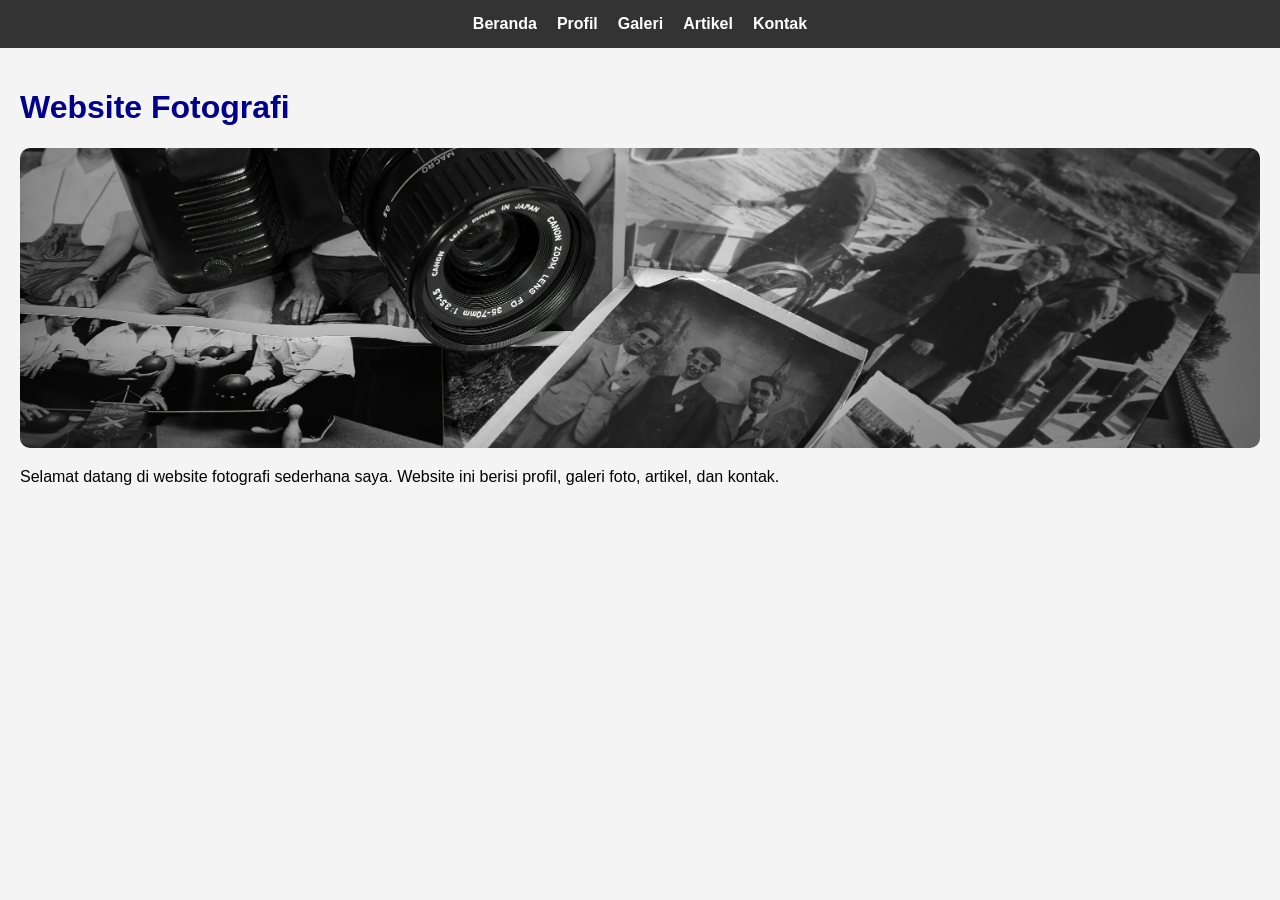
<file: Website_Dimas/index.html>
<!DOCTYPE html>
<html lang="id">
<head>
    <meta charset="UTF-8">
    <title>Beranda</title>
    <link rel="stylesheet" href="style.css">
</head>
<body>

<header>
    <nav>
        <a href="index.html">Beranda</a>
        <a href="profil.html">Profil</a>
        <a href="galeri.html">Galeri</a>
        <a href="artikel.html">Artikel</a>
        <a href="kontak.html">Kontak</a>
    </nav>
</header>

<main>
    <h1 id="judul">Website Fotografi</h1>

    <img src="photograph.jpg" class="banner">

    <p>
        Selamat datang di website fotografi sederhana saya.
        Website ini berisi profil, galeri foto, artikel, dan kontak.
    </p>
    </main>
</body>
</html>
</file>
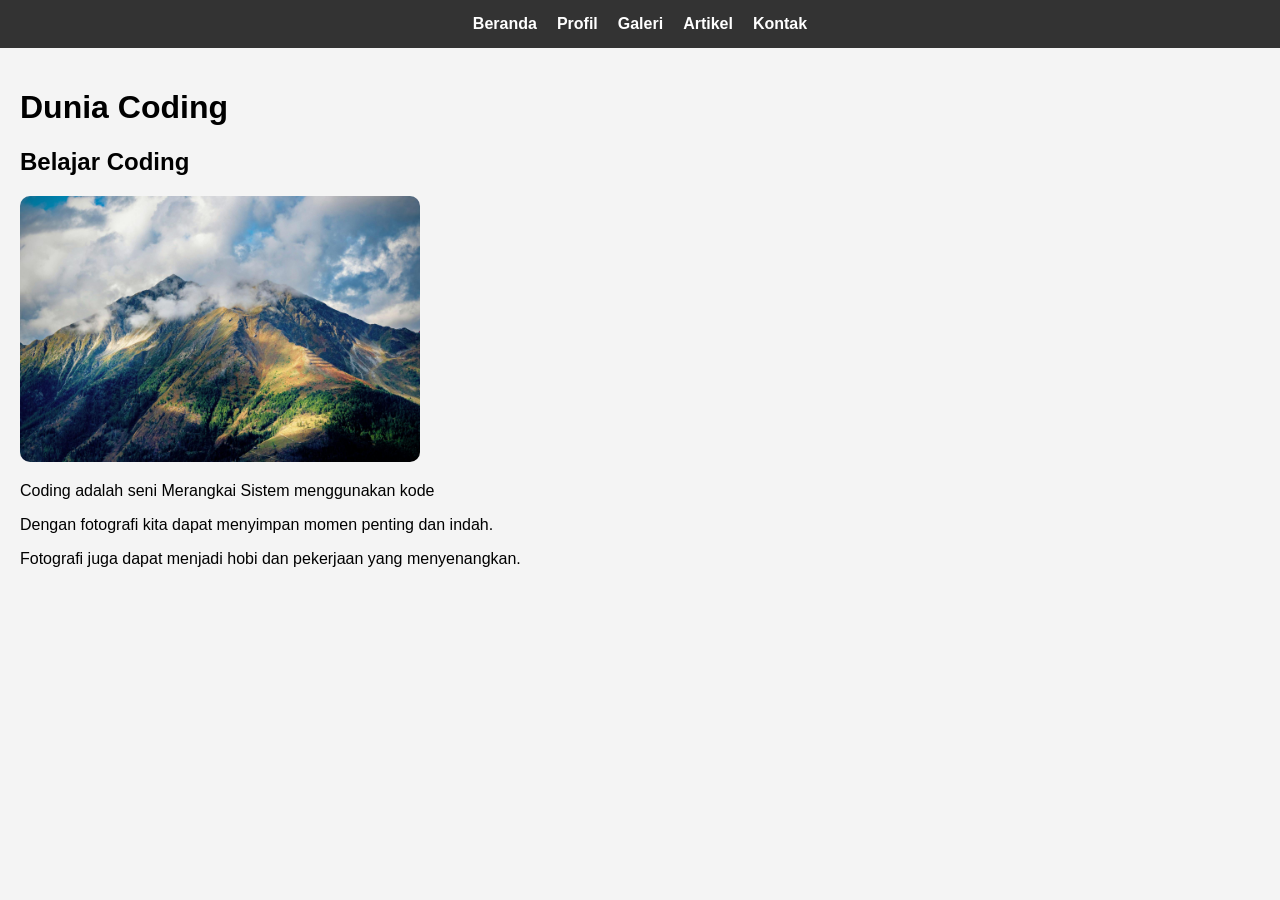
<file: Website_Dimas/artikel.html>
<!DOCTYPE html>
<html lang="id">
<head>
    <meta charset="UTF-8">
    <title>Artikel</title>
    <link rel="stylesheet" href="style.css">
</head>
<body>

<header>
    <nav>
        <a href="index.html">Beranda</a>
        <a href="profil.html">Profil</a>
        <a href="galeri.html">Galeri</a>
        <a href="artikel.html">Artikel</a>
        <a href="kontak.html">Kontak</a>
    </nav>
</header>

<main>
    <h1>Dunia Coding</h1>

    <h2>Belajar Coding</h2>

    <img src="mountain.jpg" width="400">

    <p>
        Coding adalah seni Merangkai Sistem menggunakan kode
    </p>

    <p>
        Dengan fotografi kita dapat menyimpan momen penting dan indah.
    </p>

    <p>
        Fotografi juga dapat menjadi hobi dan pekerjaan yang menyenangkan.
    </p>
</main>

</body>
</html>
</file>
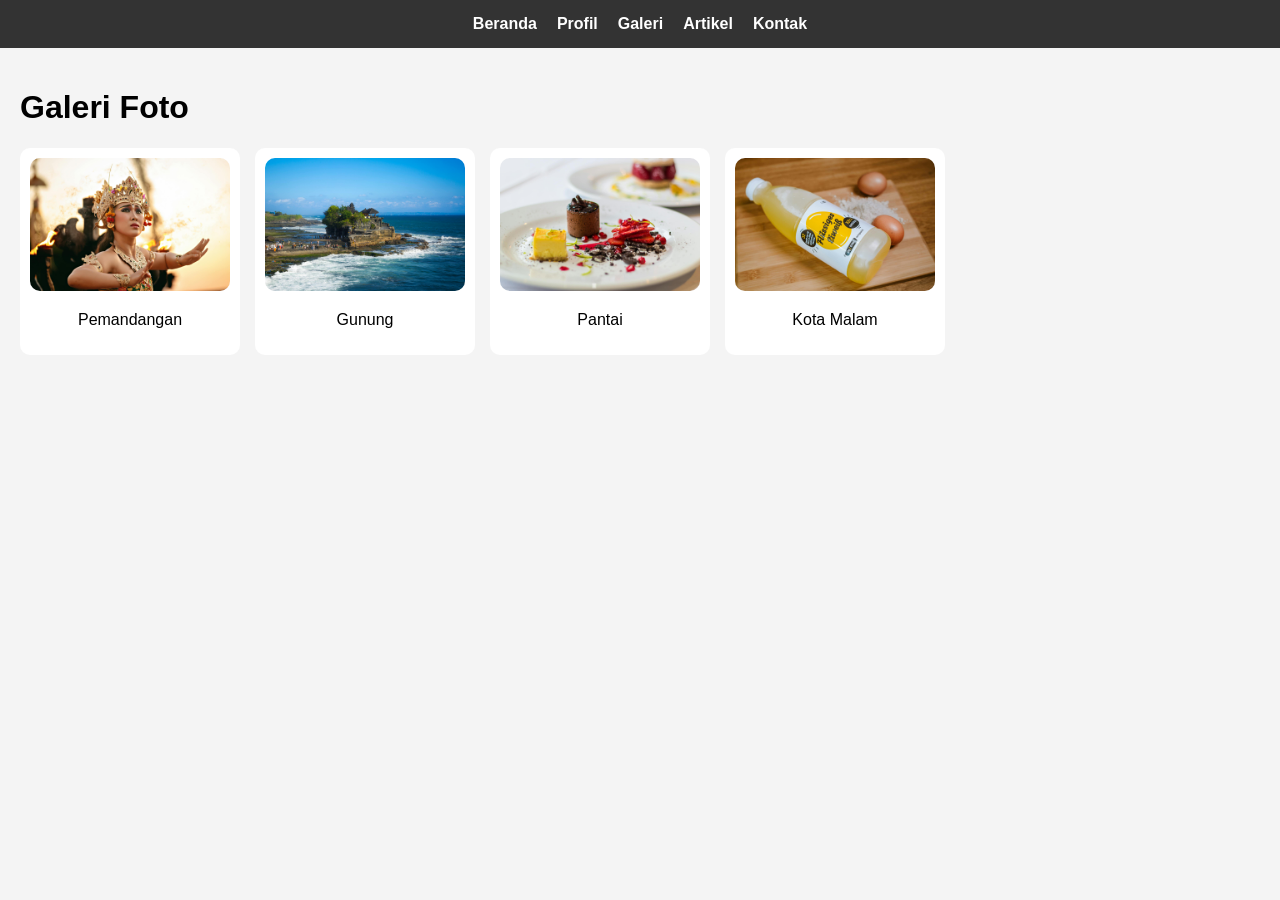
<file: Website_Dimas/galeri.html>
<!DOCTYPE html>
<html lang="id">
<head>
    <meta charset="UTF-8">
    <title>Galeri</title>
    <link rel="stylesheet" href="style.css">
</head>
<body>

<header>
    <nav>
        <a href="index.html">Beranda</a>
        <a href="profil.html">Profil</a>
        <a href="galeri.html">Galeri</a>
        <a href="artikel.html">Artikel</a>
        <a href="kontak.html">Kontak</a>
    </nav>
</header>

<main>
    <h1>Galeri Foto</h1>

    <div class="galeri">

        <div class="card">
            <img src="art.jpg">
            <p>Pemandangan</p>
        </div>

        <div class="card">
            <img src="bali.jpg">
            <p>Gunung</p>
        </div>

        <div class="card">
            <img src="food.jpg">
            <p>Pantai</p>
        </div>

        <div class="card">
            <img src="product.jpg">
            <p>Kota Malam</p>
        </div>

    </div>
</main>

</body>
</html>
</file>
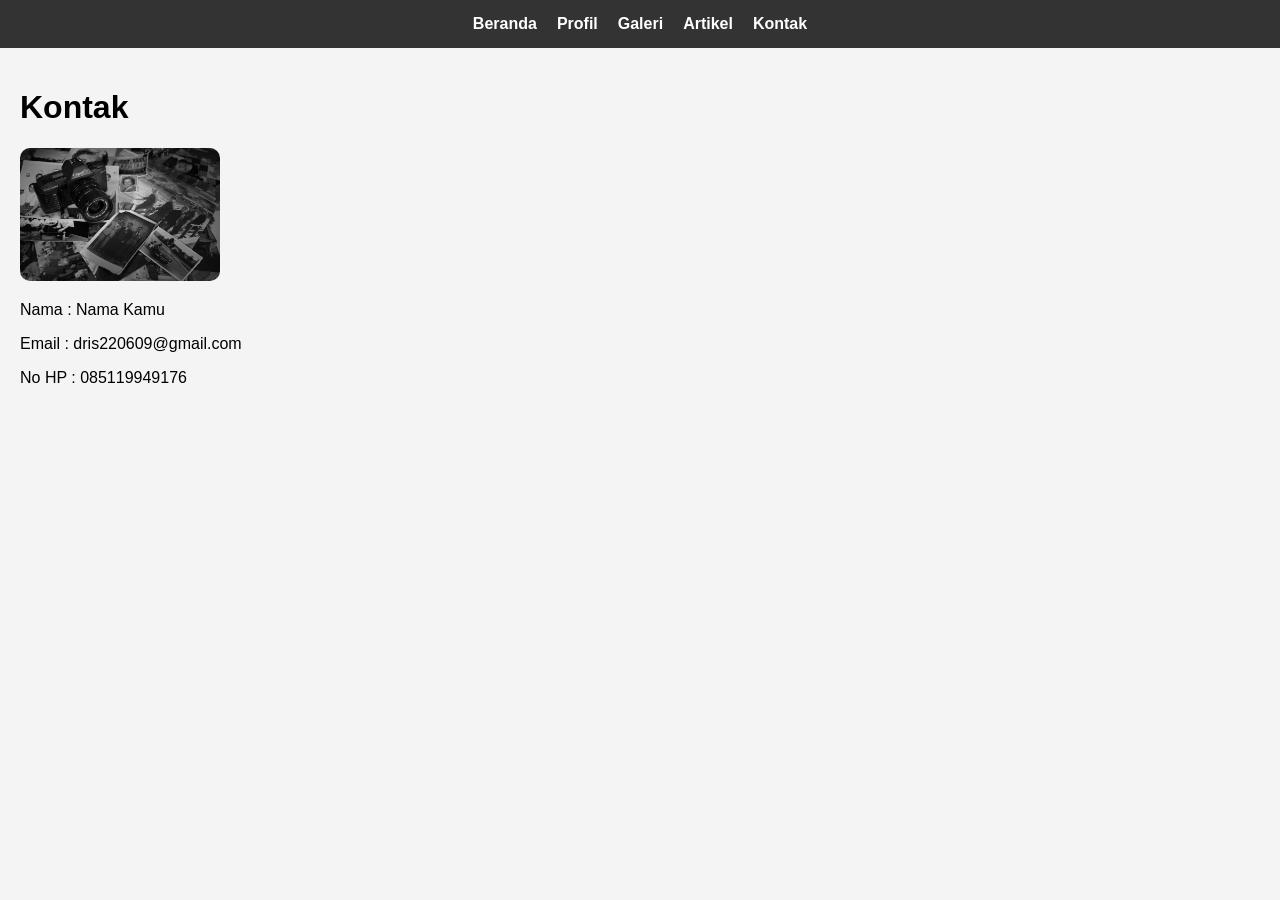
<file: Website_Dimas/kontak.html>
<!DOCTYPE html>
<html lang="en">
<head>
    <meta charset="UTF-8">
    <meta name="viewport" content="width=device-width, initial-scale=1.0">
    <title>Kontak</title>
    <link rel="stylesheet" href="style.css">
    <!DOCTYPE html>
    <html lang="id">
    <head>
        <meta charset="UTF-8">
        <title>Kontak</title>
        <link rel="stylesheet" href="style.css">
    </head>
    <body>
    
    <header>
        <nav>
            <a href="index.html">Beranda</a>
            <a href="profil.html">Profil</a>
            <a href="galeri.html">Galeri</a>
            <a href="artikel.html">Artikel</a>
            <a href="kontak.html">Kontak</a>
        </nav>
    </header>
    
    <main>
        <h1>Kontak</h1>
    
        <img src="photograph.jpg" width="200">
    
        <p>Nama : Nama Kamu</p>
        <p>Email : dris220609@gmail.com</p>
        <p>No HP : 085119949176</p>
    </main>
    

    
    </body>
    </html>
</file>
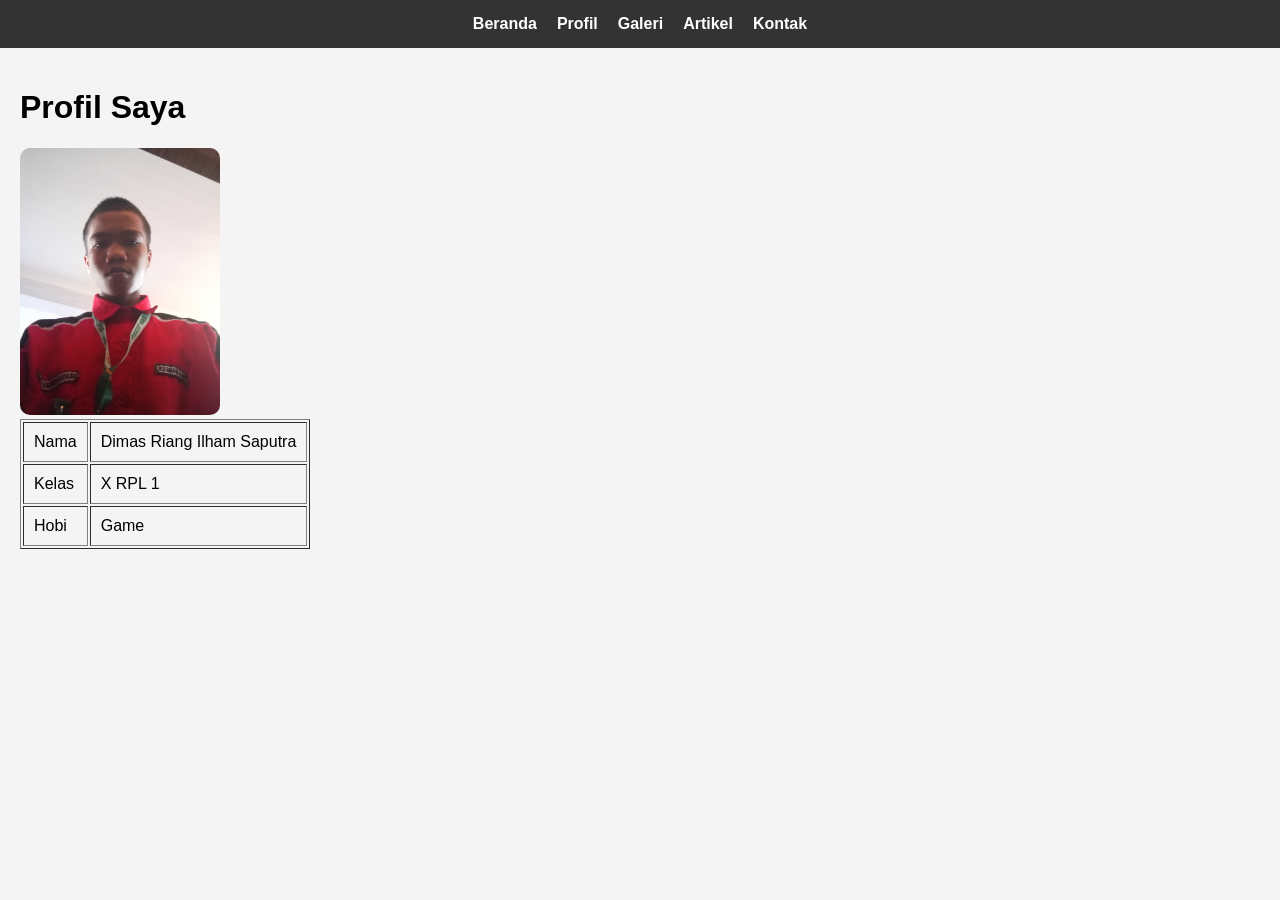
<file: Website_Dimas/profil.html>
<!DOCTYPE html>
<html lang="id">
<head>
    <meta charset="UTF-8">
    <title>Profil</title>
    <link rel="stylesheet" href="style.css">
</head>
<body>

<header>
    <nav>
        <a href="index.html">Beranda</a>
        <a href="profil.html">Profil</a>
        <a href="galeri.html">Galeri</a>
        <a href="artikel.html">Artikel</a>
        <a href="kontak.html">Kontak</a>
    </nav>
</header>

<main>
    <h1>Profil Saya</h1>

    <img src="Pic.jpg" width="200">

    <table border="1" cellpadding="10">
        <tr>
            <td>Nama</td>
            <td>Dimas Riang Ilham Saputra</td>
        </tr>

        <tr>
            <td>Kelas</td>
            <td>X RPL 1</td>
        </tr>

        <tr>
            <td>Hobi</td>
            <td>Game</td>
        </tr>
    </table>
</main>


</body>
</html>
</file>
<file: Website_Dimas/style.css>
/* Smooth Scroll */
html {
    scroll-behavior: smooth;
}

/* Body */
body {
    font-family: Arial, sans-serif;
    margin: 0;
    padding: 0;
    background-color: #f4f4f4;
}

/* Header */
header {
    background-color: #333;
    padding: 15px;
}

/* Navigasi */
nav {
    display: flex;
    justify-content: center;
    gap: 20px;
}

nav a {
    color: white;
    text-decoration: none;
    font-weight: bold;
}

/* Hover Effect */
nav a:hover {
    color: #ff4444;
}

/* Main */
main {
    padding: 20px;
}

/* Footer */
footer {
    background-color: #333;
    color: white;
    text-align: center;
    padding: 10px;
}

/* Gambar */
img {
    max-width: 100%;
    border-radius: 10px;
}

/* Class */
.banner {
    width: 100%;
    height: 300px;
    object-fit: cover;
}

/* ID */
#judul {
    color: darkblue;
}

/* Galeri */
.galeri {
    display: flex;
    gap: 15px;
    flex-wrap: wrap;
}

.card {
    background: white;
    padding: 10px;
    width: 200px;
    text-align: center;
    border-radius: 10px;
}
</file>
